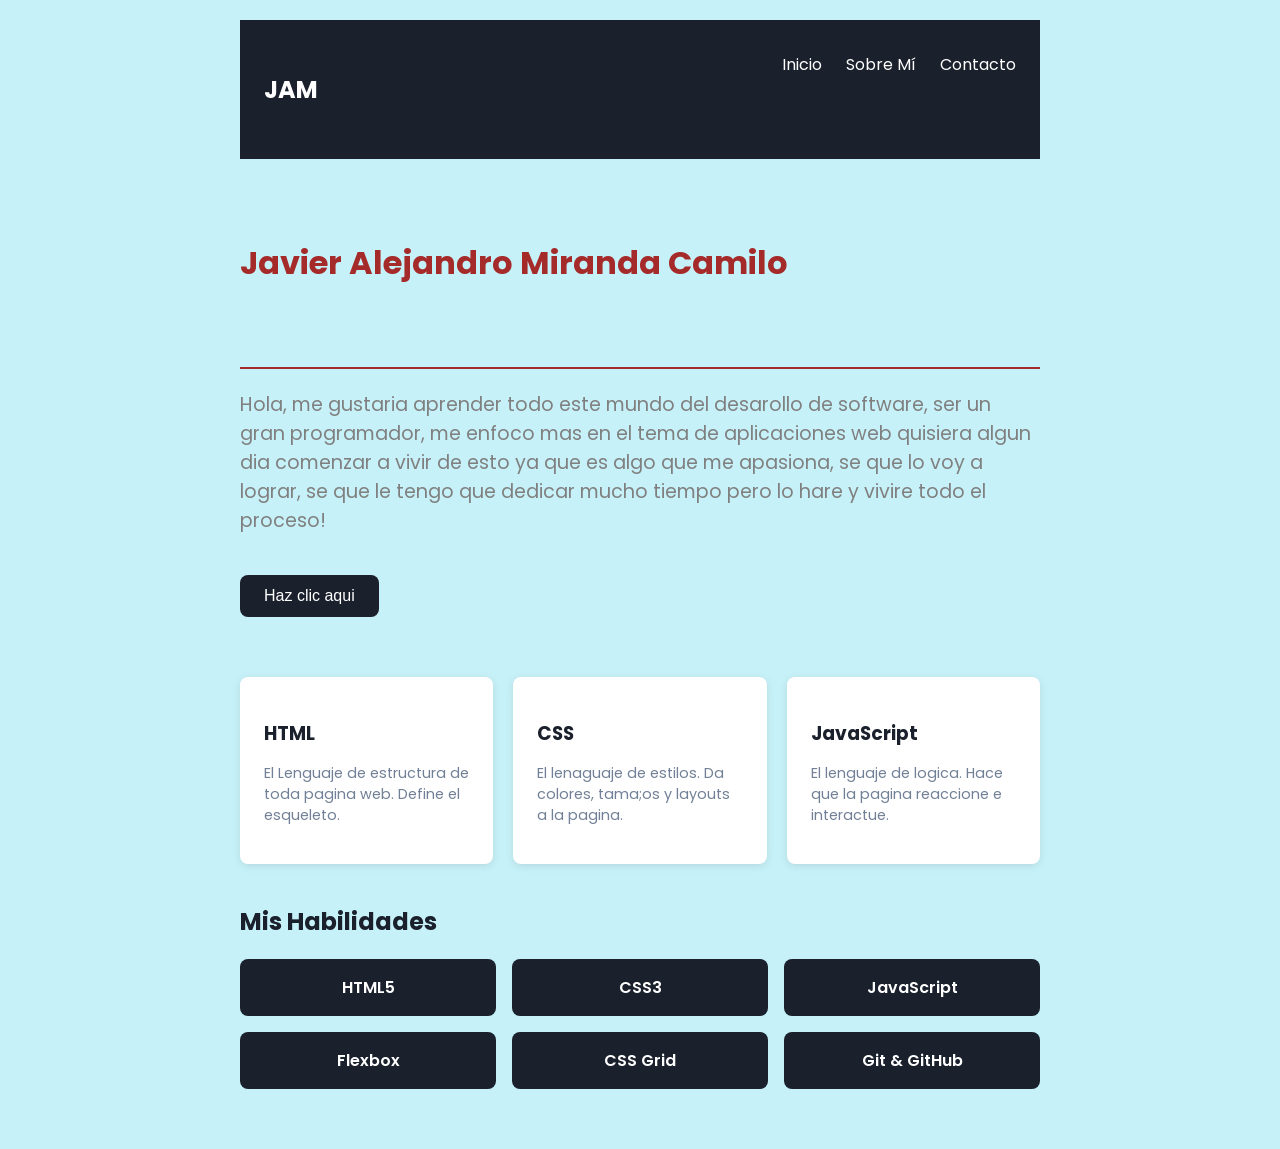
<file: index.html>
<!DOCTYPE html>
<html lang="es">
<head>
    <meta charset="UTF-8">
    <meta name="viewport" content="width=device-width, initial-scale=1.0">
    <title>Javier Alejandro - Aprendiz Frontend</title>
    <link href="https://fonts.googleapis.com/css2?family=Poppins:wght@400;700&display=swap" rel="stylesheet">
    <link rel="stylesheet" href="style.css">
</head>

<body>
    <nav>
        <span class="logo">JAM</span>
        <ul>
            <li>Inicio</li>
            <li>Sobre Mí</li>
            <li>Contacto</li>
        </ul>


    </nav>
    <h1>Javier Alejandro Miranda Camilo</h1>
    <p>Hola, me gustaria aprender todo este mundo del desarollo de software, ser un gran programador, me enfoco mas en el tema de aplicaciones web
        quisiera algun dia comenzar a vivir de esto ya que es algo que me apasiona, se que lo voy a lograr, se que le tengo que dedicar mucho tiempo pero lo hare
        y vivire todo el proceso!
    </p>
    <button id="btn-saludo">Haz clic aqui</button>
    <section class="cards">
        
        <div class="card">
            <h3>HTML</h3>
            <p>El Lenguaje de estructura de toda pagina web.
                Define el esqueleto.</p>
        </div>
        <div class="card">
            <h3>CSS</h3>
            <p>El lenaguaje de estilos. Da colores, tama;os y layouts a la pagina.</p>
        </div>
        <div class="card">
            <h3>JavaScript</h3>
            <p>El lenguaje de logica. Hace que la pagina reaccione e interactue.</p>
        </div>
    
    </section>

    <section class="habilidades">
        <h2>Mis Habilidades</h2>
        <div class="grid-habilidades">
            <div class="habilidad">HTML5</div>
            <div class="habilidad">CSS3</div>
            <div class="habilidad">JavaScript</div>
            <div class="habilidad">Flexbox</div>
            <div class="habilidad">CSS Grid</div>
            <div class="habilidad">Git & GitHub</div>
        </div>
    </section>

    <script src="main.js"></script>
</body>
</html>
</file>
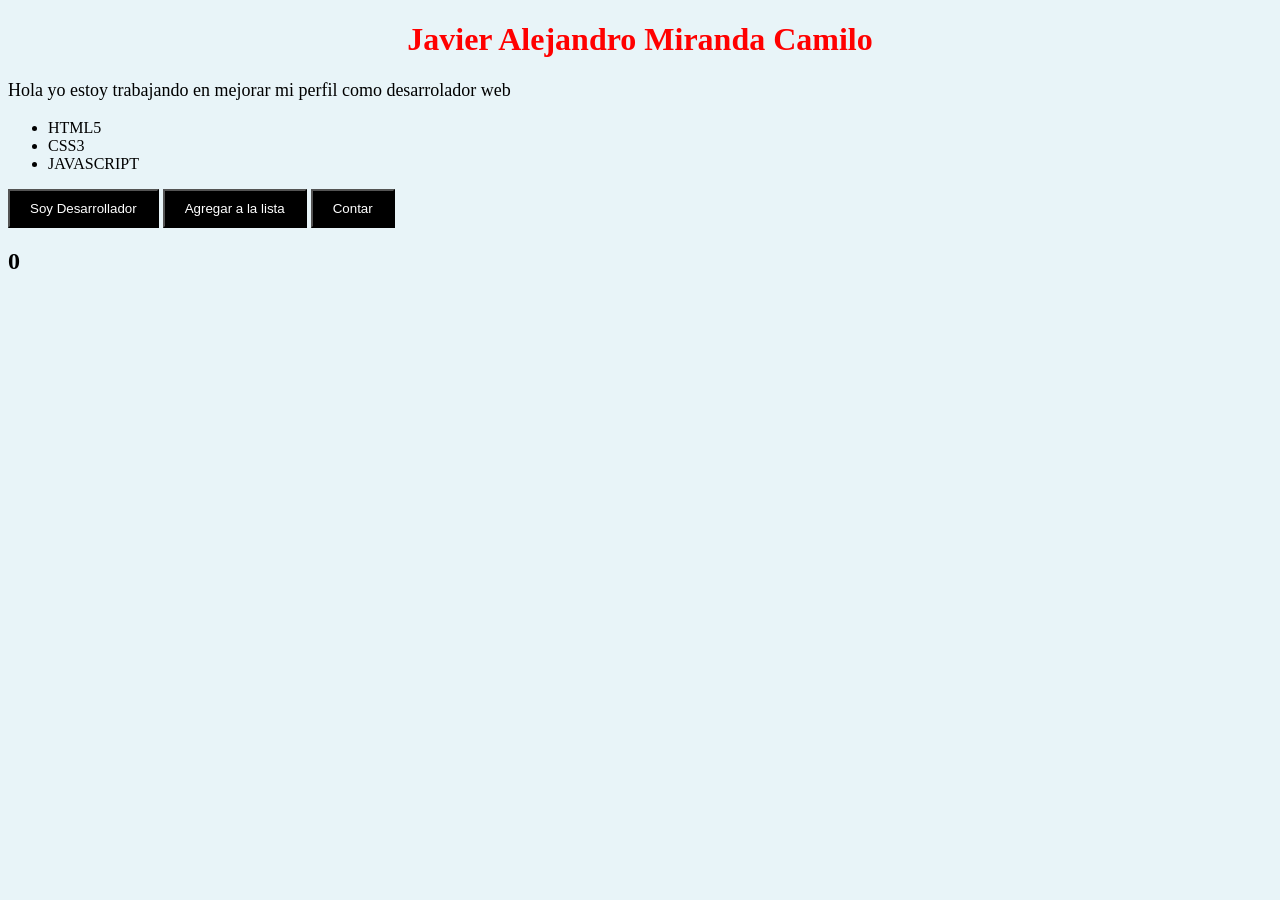
<file: REPASO/repaso.html>
<!DOCTYPE html>
<html lang="en">
<head>
    <meta charset="UTF-8">
    <meta name="viewport" content="width=device-width, initial-scale=1.0">
    <title>Repaso</title>
    <link rel="stylesheet" href="repaso.css">
</head>
<body>
    <h1 id="titulo">Javier Alejandro Miranda Camilo</h1>
    <p>Hola yo estoy trabajando en mejorar mi perfil como desarrolador web</p>
    <ul id="lista">
        <li>HTML5</li>
        <li>CSS3</li>
        <li>JAVASCRIPT</li>
    </ul>

    <button id="btn-desarrollo">Soy Desarrollador</button>
    <button id="btn-agregar">Agregar a la lista</button>
    <button id="btn-contar">Contar</button>

    <h2 id="contador">0</h2>

    <script src="repaso.js"></script>
</body>
</html>
</file>
<file: style.css>
body {
            background-color: rgb(199, 241, 248);
            font-family: 'Poppins';
             max-width: 800px;
             margin: 0 auto;
             padding: 20px;
        }
        h1 {
            color: brown;
            font-size: xx-large;
            border-bottom: 2px solid brown;
            padding-bottom: 10%;
            margin-top: 10%;
        }
        p {
            color: gray;
            font-size: larger;
        }
        h2 {
            color: blueviolet;
        }
        li {
            margin-bottom: 50px;
        }


        /* FLEXBOX */
        nav {
            display: flex;
            flex-direction: row;
            justify-content: space-between;
            align-items: center;
            background-color: #1a202c;
            padding: 16px 24px;
            margin-bottom: 40px;
         }
         nav .logo {
            color: white;
            font-weight: 700;
            font-size: 1.5rem;
         }
         nav ul {
            display: flex;
            gap: 24px;
            list-style: none;
         }
         nav ul li {
            color: white;
            cursor: pointer;
         }

         .cards {
            display: flex;
            gap: 20px;
            margin: 40px 0;
         }
         .card {
            background-color: white;
            border-radius: 8px;
            padding: 24px;
            flex: 1;
            box-shadow: 0 2px 8px rgba(0, 0, 0, 0.1);
         }
         .card h3 {
            color: #1a202c;
            margin-bottom: 8px;
         }
         .card p {
            color: #718096;
            font-size: 0.9rem;
         }
         .habilidades {
            margin: 40px 0;
         }

         .habilidades h2 {
            margin-bottom: 20px;
            color: #1a202c;
         }
         .grid-habilidades {
            display: grid;
            grid-template-columns: repeat(3, 1fr);
            gap: 16px;
         }

         .habilidad {
            background-color: #1a202c;
            color: white;
            padding: 16px;
            border-radius: 8px;
            text-align: center;
            font-weight: 600;
         }

         #btn-saludo {
            background-color: #1a202c;
            color: white;
            padding: 12px 24px;
            border: none;
            border-radius: 8px;
            cursor: pointer;
            font-size: 1rem;
            margin: 20px 0;
         }

         #btn-saludo:hover {
            background-color: #2d3748;
         }
</file>
<file: REPASO/repaso.css>
body {
    background-color: #e8f4f8;
}

h1 {
    text-align: center;
    color: red;
}

p {
    font-size: 18px;
}

button {
    background-color: black;
    color: white;
    padding: 10px 20px;
}
</file>
